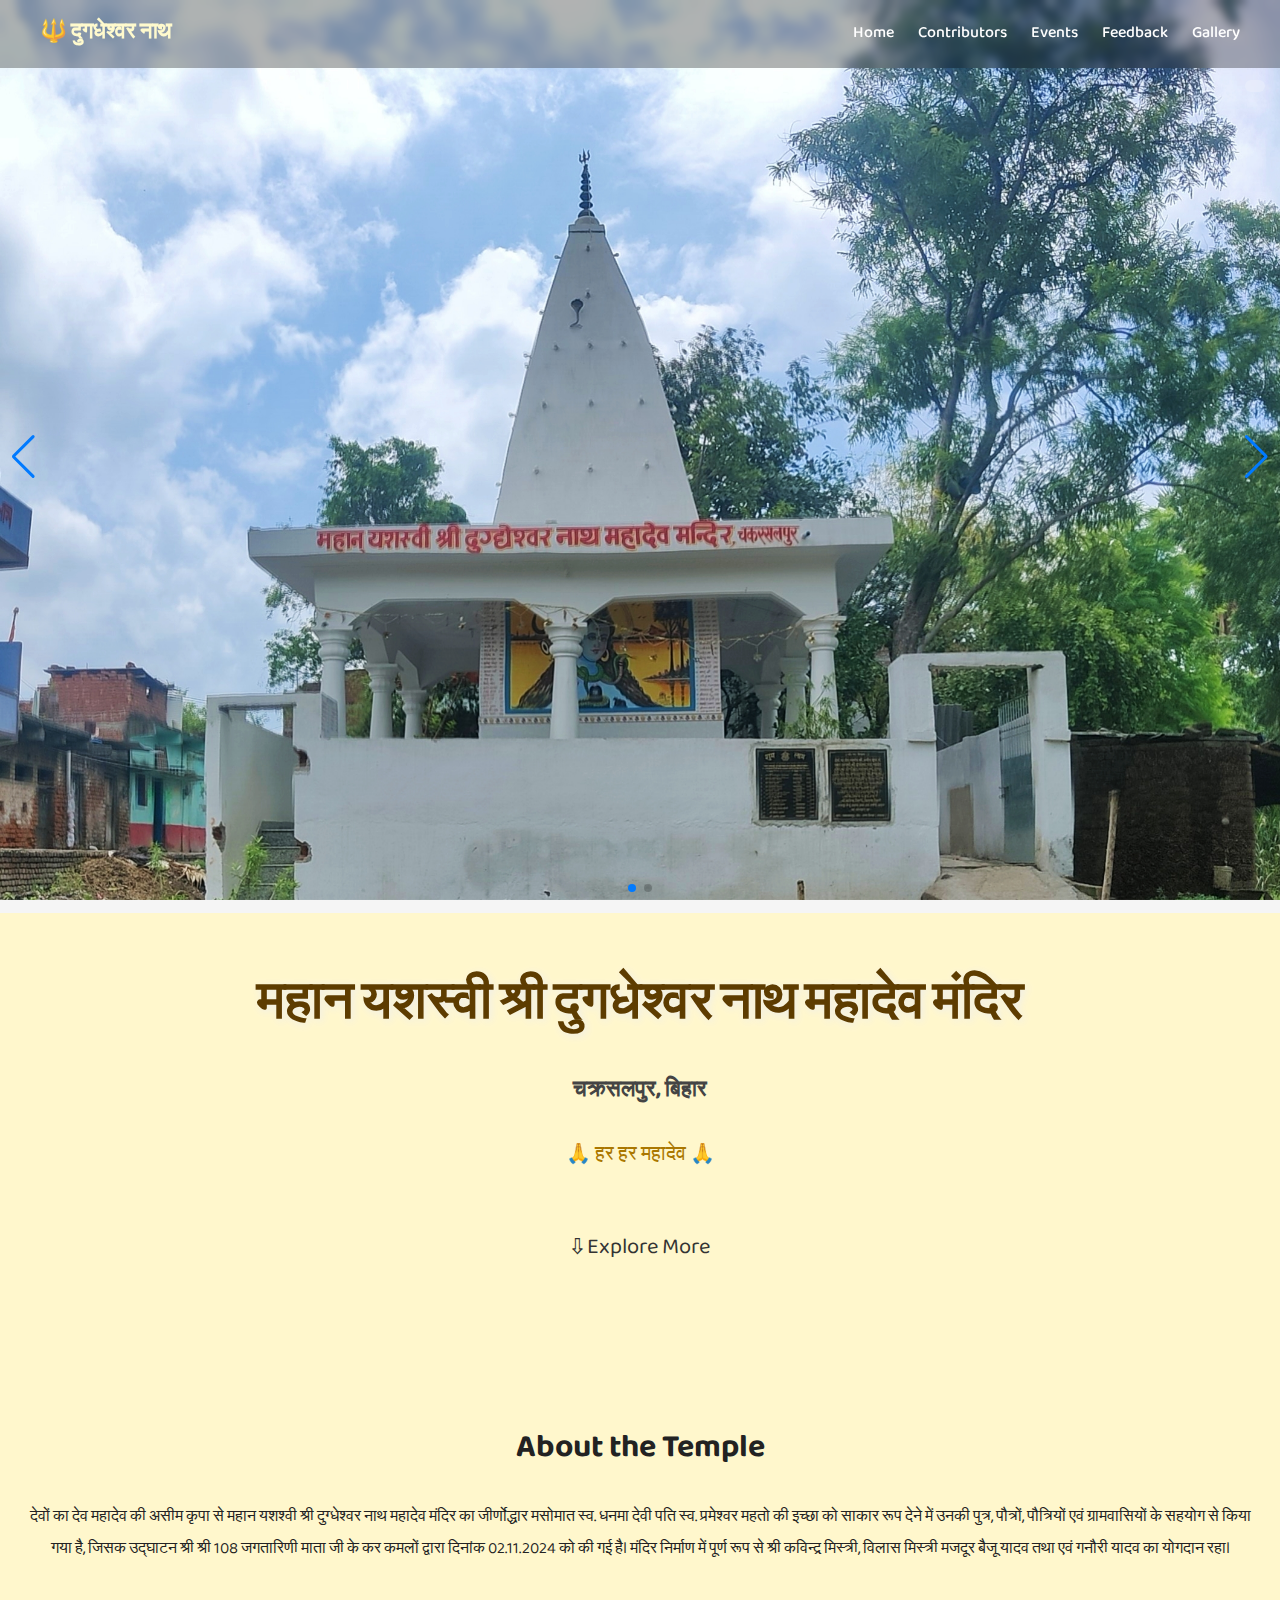
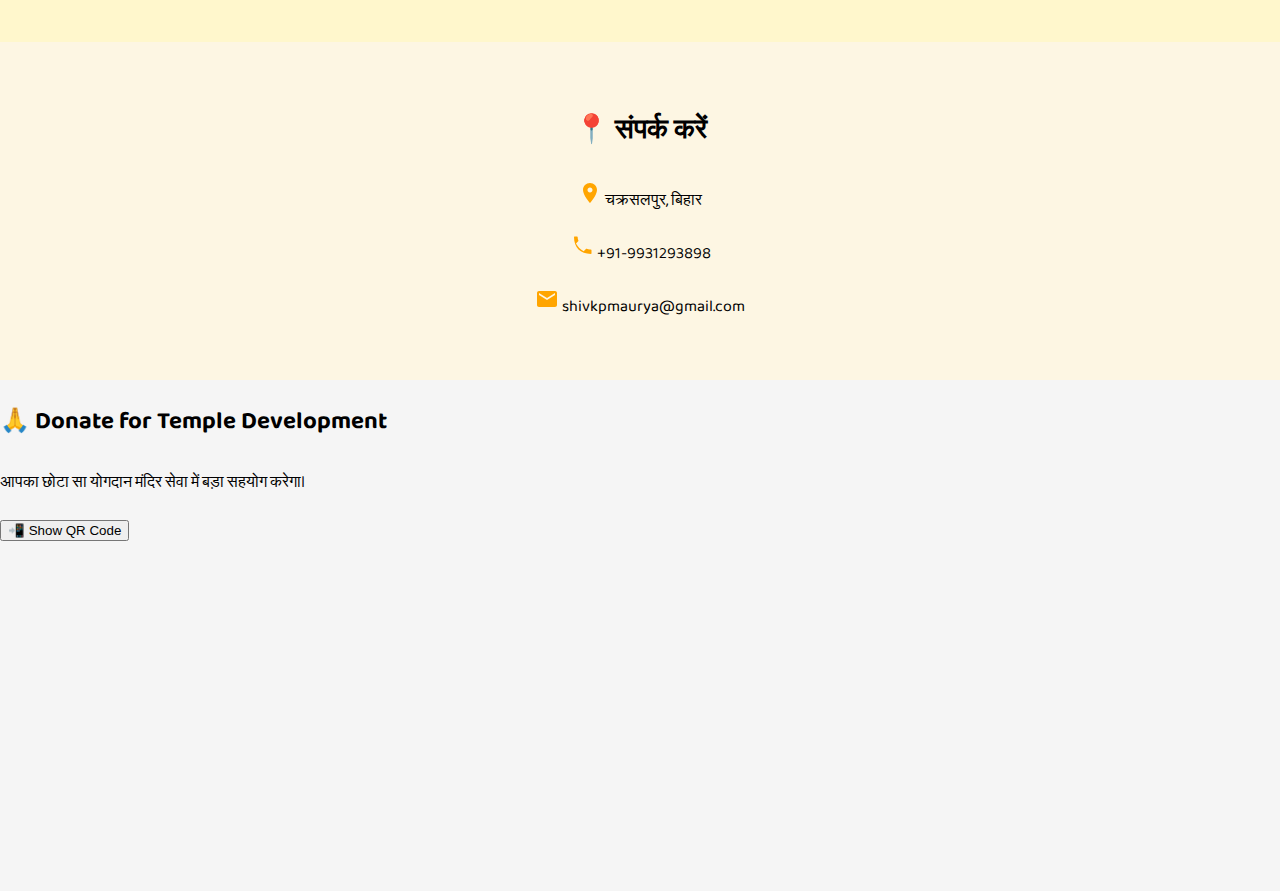
<file: index.html>
<!DOCTYPE html>
<html lang="hi">
<head>
  <meta charset="UTF-8" />
  <meta name="viewport" content="width=device-width, initial-scale=1.0"/>
  <title>दुगधेश्वर नाथ महादेव मंदिर</title>

  <!-- CSS -->
  <link rel="stylesheet" href="style.css" />
  <link href="https://fonts.googleapis.com/css2?family=Tangerine&family=Baloo+Bhaina+2&display=swap" rel="stylesheet" />

  <!-- Swiper CSS -->
  <link rel="stylesheet" href="https://cdn.jsdelivr.net/npm/swiper@11/swiper-bundle.min.css" />

  <!-- JS -->
  <script src="script.js" defer></script>
</head>
<body>

  <!-- 🌐 Google Translate Widget -->
  <div id="google_translate_element" class="translate-box"></div>

  <!-- 🖼️ Hero Slideshow Section -->
  <div class="swiper mySwiper">
    <div class="swiper-wrapper">
      <div class="swiper-slide"><img src="images/front.jpg" alt="Front View" style="width:100%; height: 100vh; object-fit: cover;"></div>
      <div class="swiper-slide"><img src="images/back.jpg" alt="Back View" style="width:100%; height: 100vh; object-fit: cover;"></div>
    </div>
    <div class="swiper-pagination"></div>
    <div class="swiper-button-prev"></div>
    <div class="swiper-button-next"></div>
  </div>

  <!-- 🌟 Welcome Section -->
  <section class="welcome">
    <h1 class="mandir-name">महान यशस्वी श्री दुगधेश्वर नाथ महादेव मंदिर</h1>
    <h3 class="location">चक्रसलपुर, बिहार</h3>
    <p class="blessing">🙏 हर हर महादेव 🙏</p>
    <a href="#about" class="scroll-down">⇩ Explore More</a>
  </section>

  <!-- 🔝 Navigation Bar -->
  <header class="navbar">
    <div class="container">
      <div class="logo">🔱 दुगधेश्वर नाथ</div>
      <nav>
        <ul class="nav-links">
          <li><a href="index.html">Home</a></li>
          <li><a href="pages/contributors.html">Contributors</a></li>
          <li><a href="pages/events.html">Events</a></li>
          <li><a href="pages/feedback.html">Feedback</a></li>
          <li><a href="pages/gallery.html">Gallery</a></li>
        </ul>
      </nav>
    </div>
  </header>

  <!-- ℹ️ About Section -->
  <section id="about" class="about">
    <h2>About the Temple</h2>
    <p>देवों का देव महादेव की असीम कृपा से महान यशश्वी श्री दुग्धेश्वर नाथ महादेव मंदिर का जीर्णोद्धार मसोमात स्व. धनमा देवी पति स्व. प्रमेश्वर महतो की इच्छा को साकार रूप देने में उनकी पुत्र, पौत्रों, पौत्रियों एवं ग्रामवासियों के सहयोग से किया गया है, जिसक उद्घाटन श्री श्री 108 जगतारिणी माता जी के कर कमलों द्वारा दिनांक 02.11.2024 को की गई है। मंदिर निर्माण में पूर्ण रूप से श्री कविन्द्र मिस्त्री, विलास मिस्त्री मजदूर बैजू यादव तथा एवं गनौरी यादव का योगदान रहा।</p>
  </section>

  <!-- Contact & Map Section -->
  <section id="contact" class="contact" style="background: #fdf6e3; padding: 40px 20px; text-align: center;">
    <h2 style="font-size: 28px; margin-bottom: 20px;">📍 संपर्क करें</h2>
    <p><svg xmlns="http://www.w3.org/2000/svg" height="24" viewBox="0 0 24 24" fill="orange"><path d="M12 2C8.1 2 5 5.1 5 9c0 5.2 7 13 7 13s7-7.8 7-13c0-3.9-3.1-7-7-7zm0 9.5c-1.4 0-2.5-1.1-2.5-2.5S10.6 6.5 12 6.5s2.5 1.1 2.5 2.5S13.4 11.5 12 11.5z"/></svg> चक्रसलपुर, बिहार</p>
    <p><a href="tel:+919876543210" style="text-decoration: none; color: inherit;"><svg xmlns="http://www.w3.org/2000/svg" height="24" viewBox="0 0 24 24" fill="orange"><path d="M20 15.5c-1.2 0-2.3-.2-3.3-.7-.3-.1-.6 0-.8.2l-2.2 2.2c-3.3-1.7-6-4.4-7.7-7.7l2.2-2.2c.2-.2.3-.5.2-.8-.5-1-0.7-2.1-0.7-3.3 0-.4-.3-.7-.7-.7H4.5C4.2 2.5 4 2.8 4 3.1 4 13.6 10.4 20 20.9 20c.3 0 .6-.2.6-.5v-3.3c0-.4-.3-.7-.7-.7z"/></svg> +91-9931293898</a></p>
    <p><a href="mailto:contact@dugdheswar.in" style="text-decoration: none; color: inherit;"><svg xmlns="http://www.w3.org/2000/svg" height="24" viewBox="0 0 24 24" fill="orange"><path d="M20 4H4c-1.1 0-1.99.9-1.99 2L2 18c0 1.1.89 2 1.99 2H20c1.1 0 2-.9 2-2V6c0-1.1-.9-2-2-2zm0 4l-8 5-8-5V6l8 5 8-5v2z"/></svg> shivkpmaurya@gmail.com</a></p>
  </section>

  <!-- Donation Section -->
  <section id="donate" class="bg-yellow-50 py-10 text-center px-4">
  <h2 class="text-3xl font-bold text-orange-800 mb-4">🙏 Donate for Temple Development</h2>
  <p class="mb-4 text-gray-700">आपका छोटा सा योगदान मंदिर सेवा में बड़ा सहयोग करेगा।</p>

  <!-- Donate Button -->
  <button onclick="toggleQR()" class="bg-orange-500 text-white px-6 py-2 rounded hover:bg-orange-600 transition">
    📲 Show QR Code
  </button>

  <!-- Centered Hidden QR Code with Border & Glow -->
  <div id="qrSection" style="display: none;" class="fixed inset-0 bg-black bg-opacity-50 flex justify-center items-center z-50">
  <div class="bg-white p-4 rounded-lg shadow-lg border-4 border-orange-400 animate-pulse text-center">
    <img src="images/qr.jpg" alt="Donate QR" class="w-[160px] h-auto mx-auto rounded-xl shadow-xl border border-orange-300">
    
    <!-- 🆕 UPI Link -->
    <p class="text-lg font-semibold mt-3 text-orange-800">
      📱 UPI ID: 
      <a href="upi://pay?pa=shivkpmaurya-1@oksbi&pn=Dugdheshwar%20Mandir&cu=INR" 
         class="text-orange-600 underline" 
         style="word-break: break-word;">
        shivkpmaurya-1@oksbi
      </a>
    </p>
    
    <button onclick="toggleQR()" class="mt-4 bg-red-500 text-white px-4 py-1 rounded hover:bg-red-600">
      ❌ Close
    </button>
  </div>
</div>

</section>

  <!-- Embedded Map -->
  <div style="margin-top: 30px;">
    <iframe src="https://www.google.com/maps/embed?pb=!1m18!1m12!1m3!1d3612.536670563601!2d85.5023386!3d25.1813487!2m3!1f0!2f0!3f0!3m2!1i1024!2i768!4f13.1!3m3!1m2!1s0x39f2f33de915d6f1%3A0x24638bf01ae7aee1!2sDugdheshwar%20Naath%20Mahadev%20mandir%2Cchakrasalpur!5e0!3m2!1sen!2sin!4v1719429200000!5m2!1sen!2sin" width="100%" height="300" style="border:0; border-radius: 12px;" allowfullscreen="" loading="lazy" referrerpolicy="no-referrer-when-downgrade"></iframe>
  </div>

  <!-- Swiper JS -->
  <script src="https://cdn.jsdelivr.net/npm/swiper@11/swiper-bundle.min.js"></script>
  <script>
    var swiper = new Swiper(".mySwiper", {
      loop: true,
      autoplay: { delay: 5000, disableOnInteraction: false },
      pagination: { el: ".swiper-pagination", clickable: true },
      navigation: { nextEl: ".swiper-button-next", prevEl: ".swiper-button-prev" },
    });

    function toggleQR() {
    const qr = document.getElementById("qrSection");
    if (qr.style.display === "none") {
      qr.style.display = "flex";
    } else {
      qr.style.display = "none";
    }
  }
  </script>
</body>
</html>
</file>
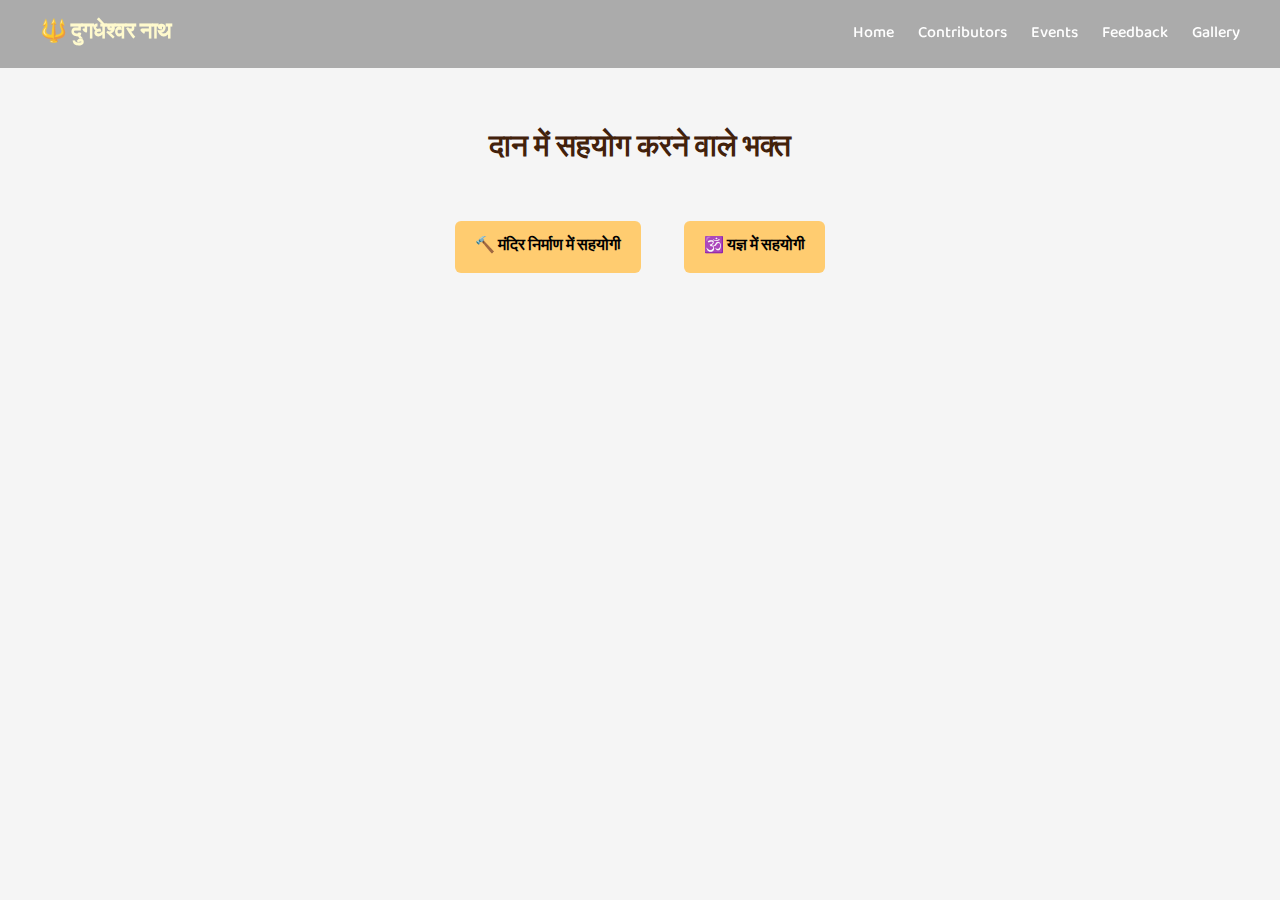
<file: pages/contributors.html>
<!DOCTYPE html>
<html lang="hi">
<head>
  <meta charset="UTF-8">
  <title>Contributors | दुगधेश्वर नाथ महादेव मंदिर</title>
  <link rel="stylesheet" href="../style.css">
  <link href="https://fonts.googleapis.com/css2?family=Baloo+Bhaina+2&display=swap" rel="stylesheet">
  <style>
    body {
      font-family: 'Baloo Bhaina 2', cursive;
      text-align: center;
      background-color: #f5f5f5;
    }
    h1 {
      font-size: 30px;
      margin-top: 120px;
      color: #42210b;
    }
    .table-link {
      display: inline-block;
      margin: 20px;
      padding: 10px 20px;
      background-color: #ffcc70;
      color: #000;
      font-weight: bold;
      border-radius: 6px;
      text-decoration: none;
      cursor: pointer;
      transition: background 0.3s ease;
    }
    .table-link:hover {
      background-color: #f4b400;
    }
    table {
      width: 90%;
      margin: 20px auto;
      border-collapse: collapse;
      display: none;
      box-shadow: 0 0 10px rgba(0,0,0,0.1);
    }
    th, td {
      padding: 10px;
      border: 1px solid #ccc;
      text-align: center;
    }
    th {
      background-color: #f0e6d2;
    }
    tr:nth-child(even) {
      background-color: #f9f9f9;
    }
  </style>
</head>
<body>
  <!-- Header -->
  <header class="navbar">
    <div class="container">
      <div class="logo">🔱 दुगधेश्वर नाथ</div>
      <nav>
        <ul class="nav-links">
          <li><a href="../index.html">Home</a></li>
          <li><a href="contributors.html">Contributors</a></li>
          <li><a href="events.html">Events</a></li>
          <li><a href="feedback.html">Feedback</a></li>
          <li><a href="../pages/gallery.html">Gallery</a></li>
        </ul>
      </nav>
    </div>
  </header>

  <h1>दान में सहयोग करने वाले भक्त</h1>

  <div>
    <span class="table-link" onclick="showTable('mandir')">🔨 मंदिर निर्माण में सहयोगी</span>
    <span class="table-link" onclick="showTable('yagna')">🕉️ यज्ञ में सहयोगी</span>
  </div>

  <table id="mandir">
    <thead>
      <tr>
        <th>क्रम संख्या</th>
        <th>नाम</th>
        <th>स्थान</th>
        <th>दान राशि</th>
      </tr>
    </thead>
    <tbody>
      <!-- 75 rows placeholder here -->
        <tr><td>1</td><td>मोहन कुमार</td><td>Naala Road</td><td>₹2,000</td></tr>
<tr><td>2</td><td>उपेन्द्र सिंह</td><td>चक्रसलपुर</td><td>₹101</td></tr>
<tr><td>3</td><td>हीरावन यादव</td><td>चक्रसलपुर</td><td>₹50</td></tr>
<tr><td>4</td><td>सुबोध कुमार</td><td>चक्रसलपुर</td><td>₹100</td></tr>
<tr><td>5</td><td>संजय यादव</td><td>चक्रसलपुर</td><td>₹150</td></tr>
<tr><td>6</td><td>वचन यादव</td><td>चक्रसलपुर</td><td>₹351</td></tr>
<tr><td>7</td><td>विजय चौधरी</td><td>चक्रसलपुर</td><td>₹251</td></tr>
<tr><td>8</td><td>कपिलदेव प्रसाद</td><td>चक्रसलपुर</td><td>₹200</td></tr>
<tr><td>9</td><td>राजो महतो</td><td>चक्रसलपुर</td><td>₹300</td></tr>
<tr><td>10</td><td>जगदीश महतो</td><td>चक्रसलपुर</td><td>₹205</td></tr>
<tr><td>11</td><td>डॉ. कविन्द्र यादव</td><td>चक्रसलपुर</td><td>₹1,100</td></tr>
<tr><td>12</td><td>अशोक महतो</td><td>चक्रसलपुर</td><td>₹1,100</td></tr>
<tr><td>13</td><td>विशाल यादव</td><td>चक्रसलपुर</td><td>₹100</td></tr>
<tr><td>14</td><td>मुन्ना चौधरी</td><td>चक्रसलपुर</td><td>₹100</td></tr>
<tr><td>15</td><td>मुन्ना सिपाही</td><td>चक्रसलपुर</td><td>₹500</td></tr>
<tr><td>16</td><td>नंदू यादव</td><td>चक्रसलपुर</td><td>₹1,000</td></tr>
<tr><td>17</td><td>रविन्द्र प्रसाद</td><td>चक्रसलपुर</td><td>₹1,000</td></tr>
<tr><td>18</td><td>अजय कुमार (स्व. अर्जुन)</td><td>चक्रसलपुर</td><td>₹500</td></tr>
<tr><td>19</td><td>नवीन कुमार फौजी</td><td>चक्रसलपुर</td><td>₹500</td></tr>
<tr><td>20</td><td>अर्जुन प्रसाद</td><td>चक्रसलपुर</td><td>₹50</td></tr>
<tr><td>21</td><td>अवधेश यादव</td><td>चक्रसलपुर</td><td>₹200</td></tr>
<tr><td>22</td><td>नागेन्द्र यादव</td><td>चक्रसलपुर</td><td>₹505</td></tr>
<tr><td>23</td><td>सत्यदेव प्रकाश</td><td>चक्रसलपुर</td><td>₹2,501</td></tr>
<tr><td>24</td><td>ओमप्रकाश</td><td>चक्रसलपुर</td><td>₹50</td></tr>
<tr><td>25</td><td>चन्दन यादव</td><td>चक्रसलपुर</td><td>₹100</td></tr>
<tr><td>26</td><td>दिनेश केवट</td><td>चक्रसलपुर</td><td>₹100</td></tr>
<tr><td>27</td><td>अरुण महतो</td><td>चक्रसलपुर</td><td>₹251</td></tr>
<tr><td>28</td><td>संतोष सर</td><td>चक्रसलपुर</td><td>₹1,000</td></tr>
<tr><td>29</td><td>वीर महतो</td><td>चक्रसलपुर</td><td>₹105</td></tr>
<tr><td>30</td><td>सारो महतो</td><td>चक्रसलपुर</td><td>₹100</td></tr>
<tr><td>31</td><td>गुड्डू चौधरी</td><td>चक्रसलपुर</td><td>₹202</td></tr>
<tr><td>32</td><td>संजय महतो</td><td>चक्रसलपुर</td><td>₹200</td></tr>
<tr><td>33</td><td>विकाश महतो</td><td>चक्रसलपुर</td><td>₹100</td></tr>
<tr><td>34</td><td>दुखी महतो</td><td>चक्रसलपुर</td><td>₹100</td></tr>
<tr><td>35</td><td>राजेश यादव</td><td>चक्रसलपुर</td><td>₹100</td></tr>
<tr><td>36</td><td>दिनेश यादव</td><td>चक्रसलपुर</td><td>₹100</td></tr>
<tr><td>37</td><td>विनोद यादव</td><td>चक्रसलपुर</td><td>₹200</td></tr>
<tr><td>38</td><td>हजारी यादव</td><td>चक्रसलपुर</td><td>₹100</td></tr>
<tr><td>39</td><td>मिश्री महतो</td><td>चक्रसलपुर</td><td>₹50</td></tr>
<tr><td>40</td><td>उदय कुमार (भुननु)</td><td>चक्रसलपुर</td><td>₹100</td></tr>
<tr><td>41</td><td>शांतिकुंग (शिक्षिका)</td><td>चक्रसलपुर</td><td>₹5,005</td></tr>
<tr><td>42</td><td>विरजू यादव</td><td>चक्रसलपुर</td><td>₹101</td></tr>
<tr><td>43</td><td>शम्भू चौधरी</td><td>चक्रसलपुर</td><td>₹1,010</td></tr>
<tr><td>44</td><td>दिनेश होटल</td><td>चक्रसलपुर</td><td>₹500</td></tr>
<tr><td>45</td><td>अजय केवट</td><td>चक्रसलपुर</td><td>₹200</td></tr>
<tr><td>46</td><td>रोहन यादव</td><td>चक्रसलपुर</td><td>₹200</td></tr>
<tr><td>47</td><td>अखलेश लल्लू</td><td>चक्रसलपुर</td><td>₹1,000</td></tr>
<tr><td>48</td><td>कमलेश यादव</td><td>चक्रसलपुर</td><td>₹5,100</td></tr>
<tr><td>49</td><td>उपेन्द्र यादव</td><td>चक्रसलपुर</td><td>₹100</td></tr>
<tr><td>50</td><td>नीरज कुमार</td><td>चक्रसलपुर</td><td>₹101</td></tr>
<tr><td>51</td><td>महेश शॉ</td><td>चक्रसलपुर</td><td>₹250</td></tr>
<tr><td>52</td><td>राजेश कुमार</td><td>चक्रसलपुर</td><td>₹101</td></tr>
<tr><td>53</td><td>योगेन्द्र चौधरी</td><td>चक्रसलपुर</td><td>₹200</td></tr>
<tr><td>54</td><td>मुकेश यादव</td><td>चक्रसलपुर</td><td>₹300</td></tr>
<tr><td>55</td><td>दयानन्द चौधरी</td><td>चक्रसलपुर</td><td>₹151</td></tr>
<tr><td>56</td><td>मुन्ना यादव</td><td>चक्रसलपुर</td><td>₹151</td></tr>
<tr><td>57</td><td>प्रमोद महतो</td><td>चक्रसलपुर</td><td>₹101</td></tr>
<tr><td>58</td><td>भगवान प्रसाद शर्मा</td><td>चक्रसलपुर</td><td>₹100</td></tr>
<tr><td>59</td><td>शंभू कुमार</td><td>चक्रसलपुर</td><td>₹51</td></tr>
<tr><td>60</td><td>शन्नी कुमार</td><td>चक्रसलपुर</td><td>₹100</td></tr>
<tr><td>61</td><td>संजय शर्मा</td><td>चक्रसलपुर</td><td>₹51</td></tr>
<tr><td>62</td><td>ललन प्रसाद</td><td>चक्रसलपुर</td><td>₹101</td></tr>
<tr><td>63</td><td>डॉ. इन्द्रजीत कुमार</td><td>चक्रसलपुर</td><td>₹51</td></tr>
<tr><td>64</td><td>वैद्यनाथ महतो</td><td>चक्रसलपुर</td><td>₹201</td></tr>
<tr><td>65</td><td>विनय शॉ</td><td>चक्रसलपुर</td><td>₹201</td></tr>
<tr><td>66</td><td>उपेन्द्र कुमार</td><td>चक्रसलपुर</td><td>₹105</td></tr>
<tr><td>67</td><td>अजीत कुमार</td><td>चक्रसलपुर</td><td>₹51</td></tr>
<tr><td>68</td><td>केदार प्रसाद (तालाबपर)</td><td>चक्रसलपुर</td><td>₹201</td></tr>
<tr><td>69</td><td>अंकिता रानी</td><td>चक्रसलपुर</td><td>₹101</td></tr>
<tr><td>70</td><td>टुनटुन शॉ</td><td>चक्रसलपुर</td><td>₹500</td></tr>
<tr><td>71</td><td>राजीव महतो</td><td>चक्रसलपुर</td><td>₹200</td></tr>
<tr><td>72</td><td>डॉ. संजय प्रसाद</td><td>राना बिगहा</td><td>₹511</td></tr>
<tr><td>73</td><td>करू यादव</td><td>चक्रसलपुर</td><td>₹1,020</td></tr>
<tr><td>74</td><td>विनोद मिश्रत्री</td><td>देवीसराय</td><td>₹250</td></tr>
<tr><td>75</td><td>वीरेन्द्र महतो</td><td>चक्रसलपुर</td><td>₹205</td></tr>

    </tbody>
  </table>

  <table id="yagna">
    <thead>
      <tr>
        <th>क्रम संख्या</th>
        <th>नाम</th>
        <th>स्थान</th>
        <th>दान राशि</th>
      </tr>
    </thead>
    <tbody>
<tr><td>1</td><td>टुनटुन केवट</td><td>चक्रसलपुर</td><td>₹50</td></tr>
<tr><td>2</td><td>जोगिंदर राम</td><td>चक्रसलपुर</td><td>₹100</td></tr>
<tr><td>3</td><td>अजीत कुमार</td><td>चक्रसलपुर</td><td>₹100</td></tr>
<tr><td>4</td><td>जीतु कुमार</td><td>चक्रसलपुर</td><td>₹50</td></tr>
<tr><td>5</td><td>अशोक चौधरी</td><td>चक्रसलपुर</td><td>₹100</td></tr>
<tr><td>6</td><td>संजीव कुमार</td><td>चक्रसलपुर</td><td>₹100</td></tr>
<tr><td>7</td><td>संजय कुमार</td><td>चक्रसलपुर</td><td>₹250</td></tr>
<tr><td>8</td><td>साहिल राज</td><td>चक्रसलपुर</td><td>₹51</td></tr>
<tr><td>9</td><td>लखन शर्मा</td><td>चक्रसलपुर</td><td>₹100</td></tr>
<tr><td>10</td><td>राम प्रसाद</td><td>देवीसराय</td><td>₹100</td></tr>
<tr><td>11</td><td>राकेश</td><td>चक्रसलपुर</td><td>₹51</td></tr>
<tr><td>12</td><td>विजय शिशुपाल</td><td>चक्रसलपुर</td><td>₹250</td></tr>
<tr><td>13</td><td>किशोर प्रसाद</td><td>चक्रसलपुर</td><td>₹51</td></tr>
<tr><td>14</td><td>छोटन पंडित</td><td>चक्रसलपुर</td><td>₹100</td></tr>
<tr><td>15</td><td>मनीष कुमार</td><td>चक्रसलपुर</td><td>₹100</td></tr>
<tr><td>16</td><td>कारू जी फैक्ट्री</td><td>चक्रसलपुर</td><td>₹250</td></tr>
<tr><td>17</td><td>जितेन्द्र प्रसाद</td><td>चक्रसलपुर</td><td>₹100</td></tr>
<tr><td>18</td><td>विजय नंदन</td><td>चक्रसलपुर</td><td>₹100</td></tr>
<tr><td>19</td><td>मुकेश सिन्हा</td><td>चक्रसलपुर</td><td>₹50</td></tr>
<tr><td>20</td><td>अंमोल राज</td><td>चक्रसलपुर</td><td>₹101</td></tr>
<tr><td>21</td><td>ममता रानी</td><td>चक्रसलपुर</td><td>₹105</td></tr>
<tr><td>22</td><td>रौशन कुमार</td><td>चक्रसलपुर</td><td>₹122</td></tr>
<tr><td>23</td><td>पप्पू कुमार</td><td>चक्रसलपुर</td><td>₹101</td></tr>
<tr><td>24</td><td>विनोद पोद्दार</td><td>पोददार</td><td>₹21</td></tr>
<tr><td>25</td><td>मनोज कबाड़ीवाला</td><td></td><td>₹25</td></tr>
<tr><td>26</td><td>तेजस बाईपास</td><td>बाईपास</td><td>₹251</td></tr>
<tr><td>27</td><td>अखिलेश पासवान</td><td>बाईपास</td><td>₹51</td></tr>
<tr><td>28</td><td>हिन्दुस्तान</td><td>बाईपास</td><td>₹101</td></tr>
<tr><td>29</td><td>उपेन्द्र कुमार</td><td>बाईपास</td><td>₹50</td></tr>
<tr><td>30</td><td>मार्वल दुकान</td><td>बाईपास</td><td>₹51</td></tr>
<tr><td>31</td><td>अवधेश गैराज</td><td>बाईपास</td><td>₹200</td></tr>
<tr><td>32</td><td>सुनील खाताल</td><td>बाईपास</td><td>₹101</td></tr>
<tr><td>33</td><td>जॉन डिअर</td><td>चक्रसलपुर</td><td>₹1000</td></tr>
<tr><td>34</td><td>अखिलेश कबाड़ी</td><td>चक्रसलपुर</td><td>₹100</td></tr>
<tr><td>35</td><td>अनिल</td><td>चक्रसलपुर</td><td>₹51</td></tr>
<tr><td>36</td><td>सुरेन्द्र प्रसाद डीएक्सएन</td><td>चक्रसलपुर</td><td>₹501</td></tr>
<tr><td>37</td><td>किशुन प्रसाद</td><td>चक्रसलपुर</td><td>₹500</td></tr>
<tr><td>38</td><td>गुड्डू यादव</td><td>चक्रसलपुर</td><td>₹500</td></tr>
<tr><td>39</td><td>नागेन्द्र प्रसाद</td><td>चक्रसलपुर</td><td>₹250</td></tr>
<tr><td>40</td><td>शिवनंदन प्रसाद</td><td>चक्रसलपुर</td><td>₹1015</td></tr>
<tr><td>41</td><td>योगेन्द्र यादव</td><td>चक्रसलपुर</td><td>₹1001</td></tr>
<tr><td>42</td><td>नंदलाल यादव</td><td>चक्रसलपुर</td><td>₹500</td></tr>
<tr><td>43</td><td>राजीव यादव</td><td>चक्रसलपुर</td><td>₹101</td></tr>
<tr><td>44</td><td>वाल्मीकि यादव</td><td>चक्रसलपुर</td><td>₹3501</td></tr>
<tr><td>45</td><td>देवराज नगर निगम</td><td>बिहारशरीफ</td><td>₹1000</td></tr>
<tr><td>46</td><td>विनोद प्रसाद मुहानी</td><td>चक्रसलपुर</td><td>₹500</td></tr>
<tr><td>47</td><td>दिलीप केवट</td><td>चक्रसलपुर</td><td>₹100</td></tr>
<tr><td>48</td><td>अवधेश पीडी. वेक्टर</td><td>चक्रसलपुर</td><td>₹200</td></tr>
<tr><td>49</td><td>आदित्य शॉ</td><td>चक्रसलपुर</td><td>₹251</td></tr>
<tr><td>50</td><td>जितेन्द्र केवट</td><td>चक्रसलपुर</td><td>₹100</td></tr>
<tr><td>51</td><td>बब्लू यादव</td><td>चक्रसलपुर</td><td>₹251</td></tr>
<tr><td>52</td><td>कौशल्या देवी</td><td>चक्रसलपुर</td><td>₹1000</td></tr>
<tr><td>53</td><td>बब्लू जी</td><td>चक्रसलपुर</td><td>₹250</td></tr>
<tr><td>54</td><td>रवि कुमार</td><td>चक्रसलपुर</td><td>₹550</td></tr>
<tr><td>55</td><td>कृष्णा प्रसाद</td><td>चक्रसलपुर</td><td>₹110</td></tr>
<tr><td>56</td><td>राजेन्द्र प्रसाद</td><td>अम्मा</td><td>₹2100</td></tr>
<tr><td>57</td><td>राम सहाय श्री</td><td>बेहेड़ा</td><td>₹500</td></tr>
<tr><td>58</td><td>शिवालक प्रसाद</td><td>बेहेड़ा</td><td>₹500</td></tr>
<tr><td>59</td><td>प्रकाश प्रसाद</td><td>गुलनी</td><td>₹500</td></tr>
<tr><td>60</td><td>ब्रह्मदेव प्रसाद</td><td>भरोपर</td><td>₹5100</td></tr>
<tr><td>61</td><td>हीरालाल ज्वेलर्स</td><td>लहेरी थाना</td><td>₹1100</td></tr>
<tr><td>62</td><td>अजीत कुमार</td><td>परमानंदपुर</td><td>₹5100</td></tr>
<tr><td>63</td><td>विरेंद्र कुमार (अरविंद)</td><td>चक्रसलपुर</td><td>₹500</td></tr>
<tr><td>64</td><td>जनार्दन प्रसाद</td><td>मणियारा</td><td>₹600</td></tr>
<tr><td>65</td><td>वकील साहेब</td><td>विकासनगर</td><td>₹251</td></tr>
<tr><td>66</td><td>चन्देश्वर केवट</td><td>चक्रसलपुर मोड़</td><td>₹50</td></tr>
<tr><td>67</td><td>संतोष कुमार</td><td>चक्रसलपुर मोड़</td><td>₹100</td></tr>
<tr><td>68</td><td>मुकेश कुमार</td><td>चक्रसलपुर मोड़</td><td>₹500</td></tr>
<tr><td>69</td><td>किरण कुमारी</td><td>चक्रसलपुर मोड़</td><td>₹200</td></tr>
<tr><td>70</td><td>उमेश यादव</td><td>चक्रसलपुर</td><td>₹500</td></tr>
<tr><td>71</td><td>पप्पू कुमार</td><td>हरनारायणपुरा</td><td>₹500</td></tr>
<tr><td>72</td><td>वृजनंदन प्रसाद</td><td>चक्रसलपुर</td><td>₹1100</td></tr>
<tr><td>73</td><td>विकाश कुमार</td><td>चक्रसलपुर</td><td>₹205</td></tr>
<tr><td>74</td><td>सुरेन्द्र प्रसाद</td><td>चक्रसलपुर</td><td>₹100</td></tr>
<tr><td>75</td><td>दीपक कुमार</td><td>चक्रसलपुर</td><td>₹1000</td></tr>
</tbody>

  </table>

  <script>
    function showTable(id) {
      document.getElementById('mandir').style.display = 'none';
      document.getElementById('yagna').style.display = 'none';
      document.getElementById(id).style.display = 'table';
    }
  </script>
</body>
</html>
</file>
<file: style.css>
/* Base Reset */
body, html {
  margin: 0;
  padding: 0;
  font-family: 'Baloo Bhaina 2', cursive;
  scroll-behavior: smooth;
  background-color: #f5f5f5;
}

/* Google Translate Floating Box */
.translate-box {
  position: fixed;
  top: 80px;
  right: 15px;
  z-index: 1000;
  background-color: rgba(255, 255, 255, 0.2);
  padding: 6px 10px;
  border-radius: 6px;
  backdrop-filter: blur(4px);
}

@media screen and (max-width: 600px) {
  .translate-box {
    display: none;
  }
}

/* Navbar */
.navbar {
  width: 100%;
  position: fixed;
  top: 0;
  left: 0;
  background-color: rgba(0, 0, 0, 0.3);
  backdrop-filter: blur(5px);
  z-index: 999;
}

.navbar .container {
  max-width: 1200px;
  margin: auto;
  display: flex;
  justify-content: space-between;
  align-items: center;
  padding: 12px 20px;
}

.logo {
  font-size: 22px;
  color: #fffacd;
  font-family: 'Baloo Bhaina 2', cursive;
  font-weight: bold;
}

.nav-links {
  list-style: none;
  display: flex;
  gap: 24px;
  margin: 0;
  padding: 0;
}

.nav-links a {
  text-decoration: none;
  color: #fff;
  font-weight: 500;
  transition: color 0.3s ease;
}

.nav-links a:hover {
  color: #ffcc70;
}

/* Hero Image Section */
.hero {
  background-image: url("images/front.jpg");
  background-size: cover;
  background-position: center;
  position: relative;
  padding: 100px 20px;
  min-height: 60vh;
  display: flex;
  flex-direction: column;
  justify-content: center;
}

/* Welcome Section */
.welcome {
  padding: 60px 20px;
  background: #fff7cc;
  text-align: center;
}

.welcome .mandir-name {
  font-family: 'Tangerine', cursive;
  font-size: 54px;
  color: #5d3c00;
  text-shadow: 2px 2px 8px #eee;
  margin-top: 0;
}

.welcome .location {
  font-size: 22px;
  color: #444;
}

.welcome .blessing {
  font-size: 20px;
  color: #aa7700;
  margin-top: 12px;
}

.welcome .scroll-down {
  margin-top: 30px;
  display: inline-block;
  font-size: 22px;
  text-decoration: none;
  color: #333;
  animation: bounce 2s infinite;
}

/* Bounce Animation */
@keyframes bounce {
  0%, 100% { transform: translateY(0); }
  50% { transform: translateY(10px); }
}

/* About Section */
.about {
  padding: 60px 20px;
  background: #fff7cc;
  color: #222;
  text-align: center;
}

.about h2 {
  font-size: 32px;
  margin-bottom: 20px;
}

/* Contributors Page */
.contributors {
  padding: 80px 20px;
  text-align: center;
  background: #faf0dc;
  color: #333;
}

.contributors h2 {
  font-size: 32px;
  margin-bottom: 30px;
}

.contributor-list {
  list-style: none;
  padding: 0;
  max-width: 600px;
  margin: auto;
  font-size: 20px;
  line-height: 1.8;
}

/* Responsive Tweaks */
@media screen and (max-width: 768px) {
  .welcome .mandir-name {
    font-size: 40px;
  }

  .welcome .location {
    font-size: 18px;
  }

  .welcome .blessing {
    font-size: 16px;
  }

  .hero {
    padding: 80px 16px;
    min-height: 60vh;
  }

  .navbar .nav-links {
    gap: 14px;
    flex-direction: row;
    flex-wrap: wrap;
    justify-content: center;
  }

  .nav-links li {
    margin: 10px 0;
  }

  .navbar .container {
    flex-direction: row; /* keep it horizontal */
    flex-wrap: wrap;
    justify-content: space-between;
  }

  h1 {
    font-size: 24px;
  }

  .logo {
    font-size: 20px;
  }

  body {
    padding: 10px;
  }

  .nav-links a {
    font-size: 14px;
  }
}
</file>
